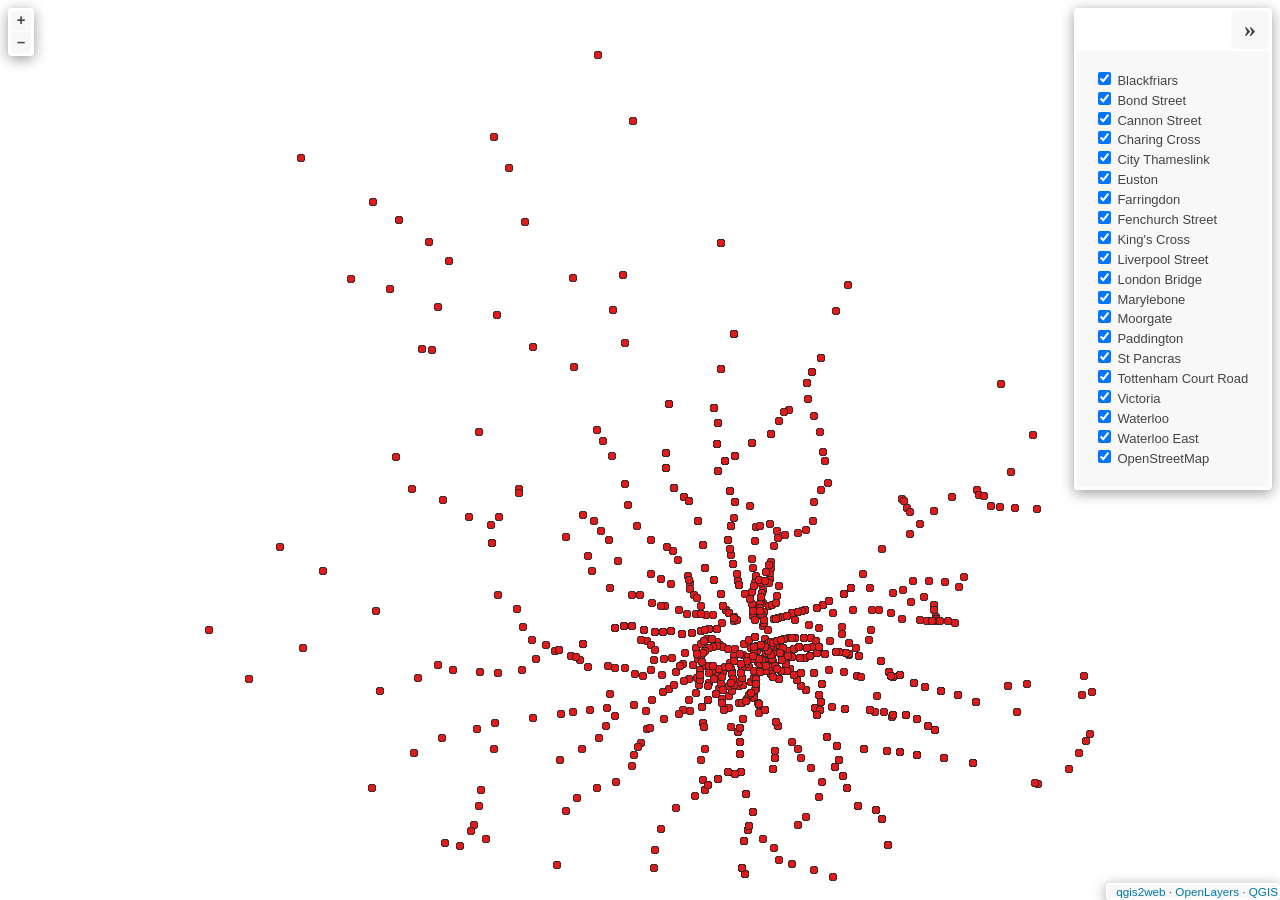
<file: 1 - Commuter Options per Terminus/index.html>
<!doctype html>
<html lang="en">
    <head>
        <meta charset="utf-8">
        <meta http-equiv="X-UA-Compatible" content="IE=edge">
        <meta name="viewport" content="initial-scale=1,user-scalable=no,maximum-scale=1,width=device-width">
        <meta name="mobile-web-app-capable" content="yes">
        <meta name="apple-mobile-web-app-capable" content="yes">
        <link rel="stylesheet" href="./resources/ol.css">
        <link rel="stylesheet" href="resources/fontawesome-all.min.css">
        <link href="resources/photon-geocoder-autocomplete.min.css" rel="stylesheet">
        <link rel="stylesheet" href="./resources/ol-layerswitcher.css">
        <link rel="stylesheet" href="./resources/qgis2web.css">
        <style>
        html, body {
            background-color: #ffffff;
        }
        .ol-control > * {
            background-color: #f8f8f8!important;
            color: #444444!important;
            border-radius: 0px;
        }
        .ol-attribution a, .gcd-gl-input::placeholder, .search-layer-input-search::placeholder {
            color: #444444!important;
        }
        .search-layer-input-search {
            background-color: #f8f8f8!important;
        }
        .ol-control > *:focus, .ol-control >*:hover {
            background-color: rgba(248, 248, 248, 0.7)!important;
        } 
        .ol-control {
            background-color: rgba(255,255,255,.4) !important;
            padding: 2px !important;
        } 
        </style>

        <style>
        html, body, #map {
            width: 100%;
            height: 100%;
            padding: 0;
            margin: 0;
        }
        </style>
        <title></title>
    </head>
    <body>
        <div id="map">
            <div id="popup" class="ol-popup">
                <a href="#" id="popup-closer" class="ol-popup-closer"></a>
                <div id="popup-content"></div>
            </div>
        </div>
        <script src="resources/qgis2web_expressions.js"></script>
        <script src="./resources/functions.js"></script>
        <script src="./resources/ol.js"></script>
        <script src="./resources/ol-layerswitcher.js"></script>
        <script src="resources/photon-geocoder-autocomplete.min.js"></script>
        <script src="layers/WaterlooEast_1.js"></script><script src="layers/Waterloo_2.js"></script><script src="layers/Victoria_3.js"></script><script src="layers/TottenhamCourtRoad_4.js"></script><script src="layers/StPancras_5.js"></script><script src="layers/Paddington_6.js"></script><script src="layers/Moorgate_7.js"></script><script src="layers/Marylebone_8.js"></script><script src="layers/LondonBridge_9.js"></script><script src="layers/LiverpoolStreet_10.js"></script><script src="layers/KingsCross_11.js"></script><script src="layers/FenchurchStreet_12.js"></script><script src="layers/Farringdon_13.js"></script><script src="layers/Euston_14.js"></script><script src="layers/CityThameslink_15.js"></script><script src="layers/CharingCross_16.js"></script><script src="layers/CannonStreet_17.js"></script><script src="layers/BondStreet_18.js"></script><script src="layers/Blackfriars_19.js"></script>
        <script src="styles/WaterlooEast_1_style.js"></script><script src="styles/Waterloo_2_style.js"></script><script src="styles/Victoria_3_style.js"></script><script src="styles/TottenhamCourtRoad_4_style.js"></script><script src="styles/StPancras_5_style.js"></script><script src="styles/Paddington_6_style.js"></script><script src="styles/Moorgate_7_style.js"></script><script src="styles/Marylebone_8_style.js"></script><script src="styles/LondonBridge_9_style.js"></script><script src="styles/LiverpoolStreet_10_style.js"></script><script src="styles/KingsCross_11_style.js"></script><script src="styles/FenchurchStreet_12_style.js"></script><script src="styles/Farringdon_13_style.js"></script><script src="styles/Euston_14_style.js"></script><script src="styles/CityThameslink_15_style.js"></script><script src="styles/CharingCross_16_style.js"></script><script src="styles/CannonStreet_17_style.js"></script><script src="styles/BondStreet_18_style.js"></script><script src="styles/Blackfriars_19_style.js"></script>
        <script src="./layers/layers.js" type="text/javascript"></script> 
        <script src="./resources/Autolinker.min.js"></script>
        <script src="./resources/qgis2web.js"></script>        
    </body>
</html>
</file>
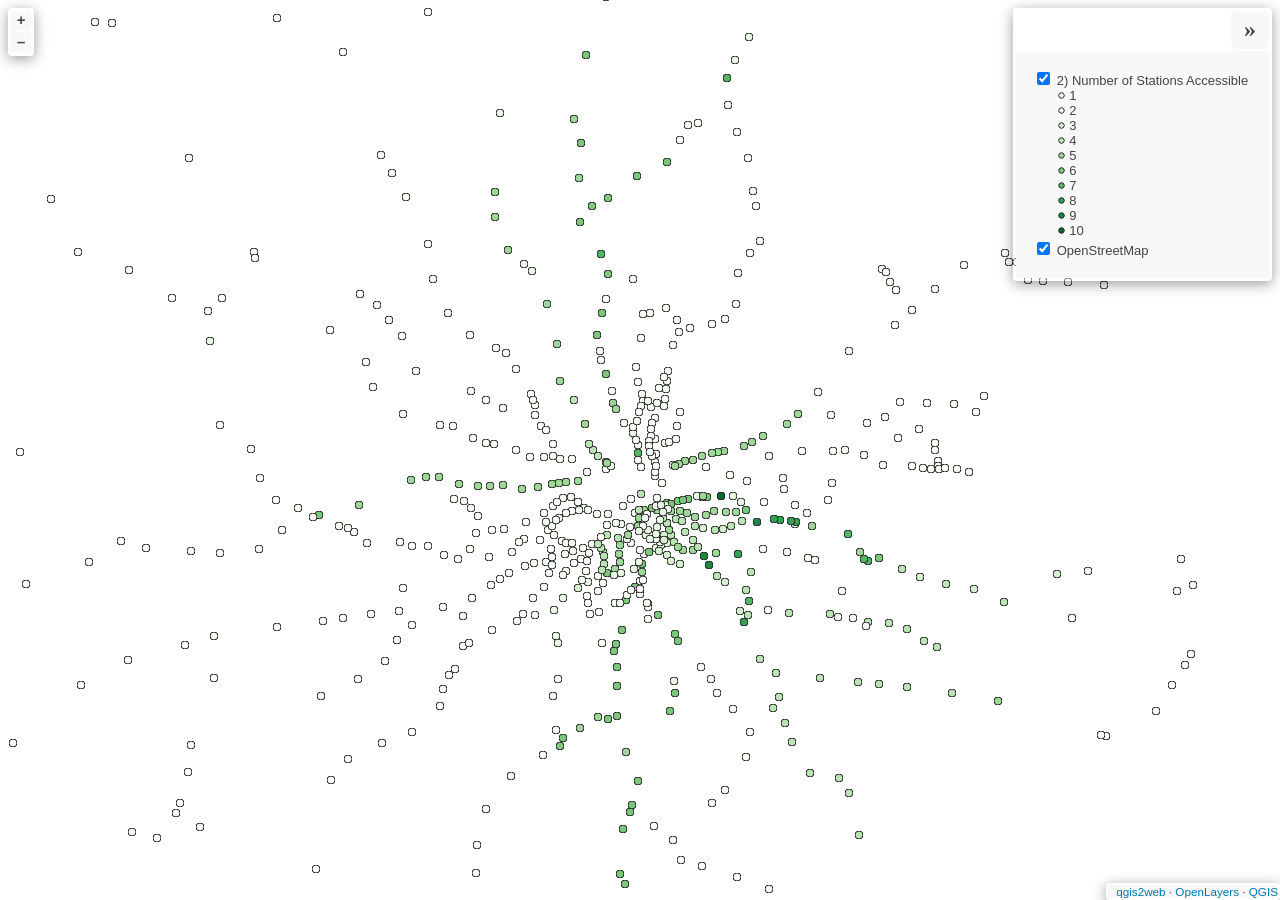
<file: 2_number_of_stations_accessible/index.html>
<!doctype html>
<html lang="en">
    <head>
        <meta charset="utf-8">
        <meta http-equiv="X-UA-Compatible" content="IE=edge">
        <meta name="viewport" content="initial-scale=1,user-scalable=no,maximum-scale=1,width=device-width">
        <meta name="mobile-web-app-capable" content="yes">
        <meta name="apple-mobile-web-app-capable" content="yes">
        <link rel="stylesheet" href="./resources/ol.css">
        <link rel="stylesheet" href="resources/fontawesome-all.min.css">
        <link href="resources/photon-geocoder-autocomplete.min.css" rel="stylesheet">
        <link rel="stylesheet" href="./resources/ol-layerswitcher.css">
        <link rel="stylesheet" href="./resources/qgis2web.css">
        <style>
        html, body {
            background-color: #ffffff;
        }
        .ol-control > * {
            background-color: #f8f8f8!important;
            color: #444444!important;
            border-radius: 0px;
        }
        .ol-attribution a, .gcd-gl-input::placeholder, .search-layer-input-search::placeholder {
            color: #444444!important;
        }
        .search-layer-input-search {
            background-color: #f8f8f8!important;
        }
        .ol-control > *:focus, .ol-control >*:hover {
            background-color: rgba(248, 248, 248, 0.7)!important;
        } 
        .ol-control {
            background-color: rgba(255,255,255,.4) !important;
            padding: 2px !important;
        } 
        </style>

        <style>
        html, body, #map {
            width: 100%;
            height: 100%;
            padding: 0;
            margin: 0;
        }
        </style>
        <title></title>
    </head>
    <body>
        <div id="map">
            <div id="popup" class="ol-popup">
                <a href="#" id="popup-closer" class="ol-popup-closer"></a>
                <div id="popup-content"></div>
            </div>
        </div>
        <script src="resources/qgis2web_expressions.js"></script>
        <script src="./resources/functions.js"></script>
        <script src="./resources/ol.js"></script>
        <script src="./resources/ol-layerswitcher.js"></script>
        <script src="resources/photon-geocoder-autocomplete.min.js"></script>
        <script src="layers/2NumberofStationsAccessible_1.js"></script>
        <script src="styles/2NumberofStationsAccessible_1_style.js"></script>
        <script src="./layers/layers.js" type="text/javascript"></script> 
        <script src="./resources/Autolinker.min.js"></script>
        <script src="./resources/qgis2web.js"></script>        
    </body>
</html>
</file>
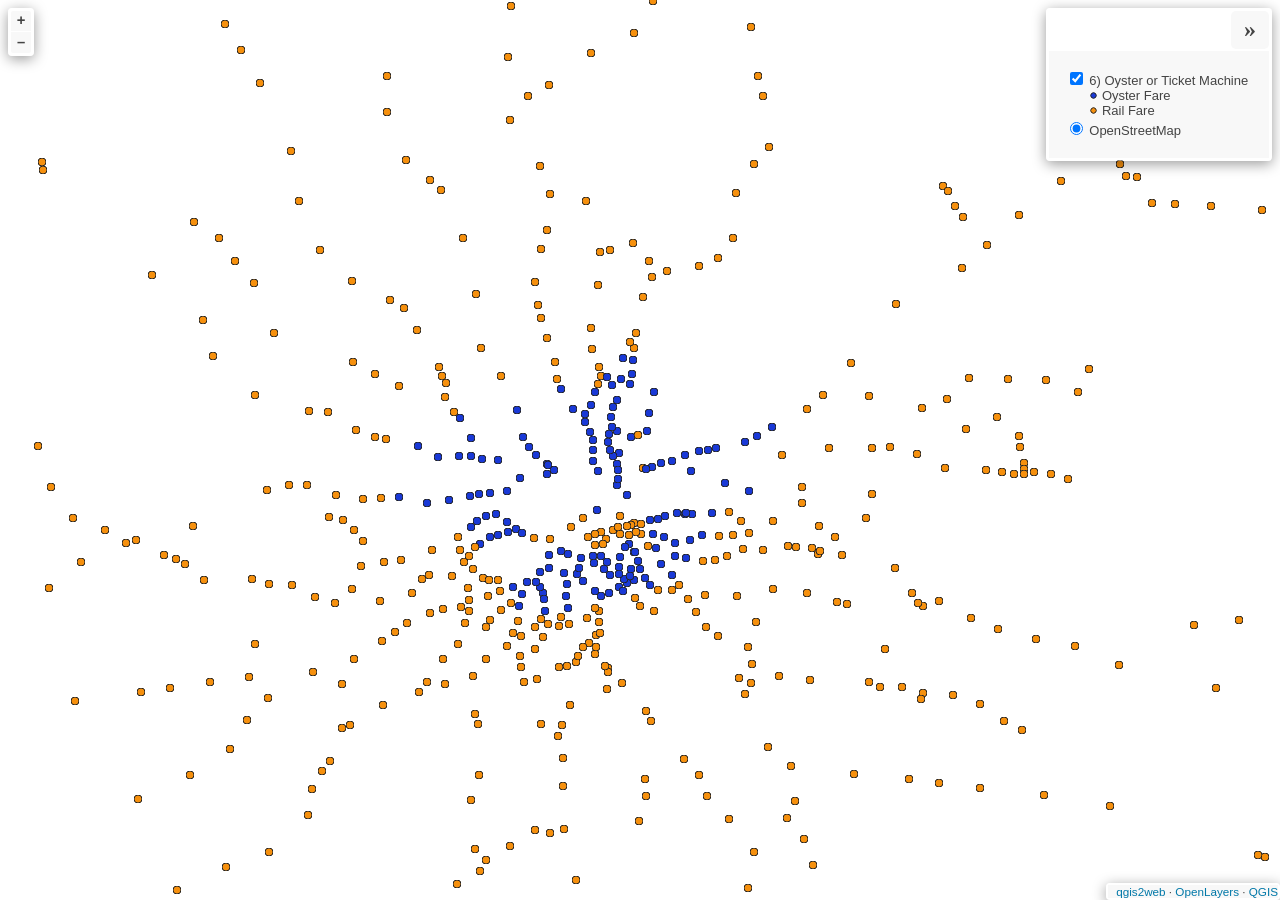
<file: 6_oyster_or_machine/index.html>
<!doctype html>
<html lang="en">
    <head>
        <meta charset="utf-8">
        <meta http-equiv="X-UA-Compatible" content="IE=edge">
        <meta name="viewport" content="initial-scale=1,user-scalable=no,maximum-scale=1,width=device-width">
        <meta name="mobile-web-app-capable" content="yes">
        <meta name="apple-mobile-web-app-capable" content="yes">
        <link rel="stylesheet" href="./resources/ol.css">
        <link rel="stylesheet" href="resources/fontawesome-all.min.css">
        <link href="resources/photon-geocoder-autocomplete.min.css" rel="stylesheet">
        <link rel="stylesheet" href="./resources/ol-layerswitcher.css">
        <link rel="stylesheet" href="./resources/qgis2web.css">
        <style>
        html, body {
            background-color: #ffffff;
        }
        .ol-control > * {
            background-color: #f8f8f8!important;
            color: #444444!important;
            border-radius: 0px;
        }
        .ol-attribution a, .gcd-gl-input::placeholder, .search-layer-input-search::placeholder {
            color: #444444!important;
        }
        .search-layer-input-search {
            background-color: #f8f8f8!important;
        }
        .ol-control > *:focus, .ol-control >*:hover {
            background-color: rgba(248, 248, 248, 0.7)!important;
        } 
        .ol-control {
            background-color: rgba(255,255,255,.4) !important;
            padding: 2px !important;
        } 
        </style>

        <style>
        html, body, #map {
            width: 100%;
            height: 100%;
            padding: 0;
            margin: 0;
        }
        </style>
        <title></title>
    </head>
    <body>
        <div id="map">
            <div id="popup" class="ol-popup">
                <a href="#" id="popup-closer" class="ol-popup-closer"></a>
                <div id="popup-content"></div>
            </div>
        </div>
        <script src="resources/qgis2web_expressions.js"></script>
        <script src="./resources/functions.js"></script>
        <script src="./resources/ol.js"></script>
        <script src="./resources/ol-layerswitcher.js"></script>
        <script src="resources/photon-geocoder-autocomplete.min.js"></script>
        <script src="layers/6OysterorTicketMachine_1.js"></script>
        <script src="styles/6OysterorTicketMachine_1_style.js"></script>
        <script src="./layers/layers.js" type="text/javascript"></script> 
        <script src="./resources/Autolinker.min.js"></script>
        <script src="./resources/qgis2web.js"></script>        
    </body>
</html>
</file>
<file: 1 - Commuter Options per Terminus/resources/ol.css>
.ol-box{box-sizing:border-box;border-radius:2px;border:2px solid #00f}.ol-mouse-position{top:8px;right:8px;position:absolute}.ol-scale-line{background:rgba(0,60,136,.3);border-radius:4px;bottom:8px;left:8px;padding:2px;position:absolute}.ol-scale-line-inner{border:1px solid #eee;border-top:none;color:#eee;font-size:10px;text-align:center;margin:1px;will-change:contents,width;transition:all .25s}.ol-scale-bar{position:absolute;bottom:8px;left:8px}.ol-scale-step-marker{width:1px;height:15px;background-color:#000;float:right;z-Index:10}.ol-scale-step-text{position:absolute;bottom:-5px;font-size:12px;z-Index:11;color:#000;text-shadow:-2px 0 #fff,0 2px #fff,2px 0 #fff,0 -2px #fff}.ol-scale-text{position:absolute;font-size:14px;text-align:center;bottom:25px;color:#000;text-shadow:-2px 0 #fff,0 2px #fff,2px 0 #fff,0 -2px #fff}.ol-scale-singlebar{position:relative;height:10px;z-Index:9;box-sizing:border-box;border:1px solid #000}.ol-unsupported{display:none}.ol-unselectable,.ol-viewport{-webkit-touch-callout:none;-webkit-user-select:none;-moz-user-select:none;-ms-user-select:none;user-select:none;-webkit-tap-highlight-color:transparent}.ol-selectable{-webkit-touch-callout:default;-webkit-user-select:text;-moz-user-select:text;-ms-user-select:text;user-select:text}.ol-grabbing{cursor:-webkit-grabbing;cursor:-moz-grabbing;cursor:grabbing}.ol-grab{cursor:move;cursor:-webkit-grab;cursor:-moz-grab;cursor:grab}.ol-control{position:absolute;background-color:rgba(255,255,255,.4);border-radius:4px;padding:2px}.ol-control:hover{background-color:rgba(255,255,255,.6)}.ol-zoom{top:.5em;left:.5em}.ol-rotate{top:.5em;right:.5em;transition:opacity .25s linear,visibility 0s linear}.ol-rotate.ol-hidden{opacity:0;visibility:hidden;transition:opacity .25s linear,visibility 0s linear .25s}.ol-zoom-extent{top:4.643em;left:.5em}.ol-full-screen{right:.5em;top:.5em}.ol-control button{display:block;margin:1px;padding:0;color:#fff;font-size:1.14em;font-weight:700;text-decoration:none;text-align:center;height:1.375em;width:1.375em;line-height:.4em;background-color:rgba(0,60,136,.5);border:none;border-radius:2px}.ol-control button::-moz-focus-inner{border:none;padding:0}.ol-zoom-extent button{line-height:1.4em}.ol-compass{display:block;font-weight:400;font-size:1.2em;will-change:transform}.ol-touch .ol-control button{font-size:1.5em}.ol-touch .ol-zoom-extent{top:5.5em}.ol-control button:focus,.ol-control button:hover{text-decoration:none;background-color:rgba(0,60,136,.7)}.ol-zoom .ol-zoom-in{border-radius:2px 2px 0 0}.ol-zoom .ol-zoom-out{border-radius:0 0 2px 2px}.ol-attribution{text-align:right;bottom:.5em;right:.5em;max-width:calc(100% - 1.3em)}.ol-attribution ul{margin:0;padding:0 .5em;color:#000;text-shadow:0 0 2px #fff}.ol-attribution li{display:inline;list-style:none}.ol-attribution li:not(:last-child):after{content:" "}.ol-attribution img{max-height:2em;max-width:inherit;vertical-align:middle}.ol-attribution button,.ol-attribution ul{display:inline-block}.ol-attribution.ol-collapsed ul{display:none}.ol-attribution:not(.ol-collapsed){background:rgba(255,255,255,.8)}.ol-attribution.ol-uncollapsible{bottom:0;right:0;border-radius:4px 0 0}.ol-attribution.ol-uncollapsible img{margin-top:-.2em;max-height:1.6em}.ol-attribution.ol-uncollapsible button{display:none}.ol-zoomslider{top:4.5em;left:.5em;height:200px}.ol-zoomslider button{position:relative;height:10px}.ol-touch .ol-zoomslider{top:5.5em}.ol-overviewmap{left:.5em;bottom:.5em}.ol-overviewmap.ol-uncollapsible{bottom:0;left:0;border-radius:0 4px 0 0}.ol-overviewmap .ol-overviewmap-map,.ol-overviewmap button{display:inline-block}.ol-overviewmap .ol-overviewmap-map{border:1px solid #7b98bc;height:150px;margin:2px;width:150px}.ol-overviewmap:not(.ol-collapsed) button{bottom:1px;left:2px;position:absolute}.ol-overviewmap.ol-collapsed .ol-overviewmap-map,.ol-overviewmap.ol-uncollapsible button{display:none}.ol-overviewmap:not(.ol-collapsed){background:rgba(255,255,255,.8)}.ol-overviewmap-box{border:2px dotted rgba(0,60,136,.7)}.ol-overviewmap .ol-overviewmap-box:hover{cursor:move}
/*# sourceMappingURL=ol.css.map */
</file>
<file: 1 - Commuter Options per Terminus/resources/ol-layerswitcher.css>
.layer-switcher {
  position: absolute;
  top: 3.5em;
  right: 0.5em;
  text-align: left;
}

.layer-switcher .panel {
  margin: 0;
  border: 4px solid #eee;
  border-radius: 4px;
  background-color: white;
  display: none;
  max-height: inherit;
  height: 100%;
  box-sizing: border-box;
  overflow-y: auto;
}

.layer-switcher button {
  float: right;
  z-index: 1;
  width: 38px;
  height: 38px;
  background-image: url('[data-uri]')
    /*logo.png*/;
  background-repeat: no-repeat;
  background-position: 2px;
  background-color: white;
  color: black;
  border: none;
}

.layer-switcher button:focus,
.layer-switcher button:hover {
  background-color: white;
}

.layer-switcher.shown {
  overflow-y: hidden;
  display: flex;
  flex-direction: column;
  max-height: calc(100% - 5.5em);
}

.layer-switcher.shown.ol-control {
  background-color: transparent;
}

.layer-switcher.shown.ol-control:hover {
  background-color: transparent;
}
.layer-switcher.shown .panel {
  display: block;
}

.layer-switcher.shown button {
  display: none;
}

.layer-switcher.shown.layer-switcher-activation-mode-click > button {
  display: block;
  background-image: unset;
  right: 2px;
  position: absolute;
  background-color: #eee;
  margin: 1px;
}

.layer-switcher.shown button:focus,
.layer-switcher.shown button:hover {
  background-color: #fafafa;
}

.layer-switcher ul {
  list-style: none;
  margin: 1.6em 0.4em;
  padding-left: 0;
}
.layer-switcher ul ul {
  padding-left: 1.2em;
  margin: 0.1em 0 0 0;
}
.layer-switcher li.group + li.group {
  margin-top: 0.4em;
}
.layer-switcher li.group + li.layer-switcher-base-group {
}

.layer-switcher li.group > label {
  font-weight: bold;
}

.layer-switcher.layer-switcher-group-select-style-none li.group > label {
  padding-left: 1.2em;
}

.layer-switcher li {
  position: relative;
  margin-top: 0.3em;
}

.layer-switcher li input {
  position: absolute;
  left: 1.2em;
  height: 1em;
  width: 1em;
  font-size: 1em;
}
.layer-switcher li label {
  padding-left: 2.7em;
  padding-right: 1.2em;
  display: inline-block;
  margin-top: 1px;
}

.layer-switcher label.disabled {
  opacity: 0.4;
}

.layer-switcher input {
  margin: 0px;
}

.layer-switcher.touch ::-webkit-scrollbar {
  width: 4px;
}

.layer-switcher.touch ::-webkit-scrollbar-track {
  -webkit-box-shadow: inset 0 0 6px rgba(0, 0, 0, 0.3);
  border-radius: 10px;
}

.layer-switcher.touch ::-webkit-scrollbar-thumb {
  border-radius: 10px;
  -webkit-box-shadow: inset 0 0 6px rgba(0, 0, 0, 0.5);
}

li.layer-switcher-base-group > label {
  padding-left: 1.2em;
}

.layer-switcher .group button {
  position: absolute;
  left: 0;
  display: inline-block;
  vertical-align: top;
  float: none;
  font-size: 1em;
  width: 1em;
  height: 1em;
  margin: 0;
  background-position: center 2px;
  background-image: url('[data-uri]');
  -webkit-transition: -webkit-transform 0.2s ease-in-out;
  -ms-transition: -ms-transform 0.2s ease-in-out;
  transition: transform 0.2s ease-in-out;
}

.layer-switcher .group.layer-switcher-close button {
  transform: rotate(-90deg);
  -webkit-transform: rotate(-90deg);
}

.layer-switcher .group.layer-switcher-fold.layer-switcher-close > ul {
  overflow: hidden;
  height: 0;
}

/*layerswitcher on the right*/
.layer-switcher.shown.layer-switcher-activation-mode-click {
  padding-left: 34px;
}
.layer-switcher.shown.layer-switcher-activation-mode-click > button {
  left: 0;
  border-right: 0;
}

/*layerswitcher on the left*/
/*
.layer-switcher.shown.layer-switcher-activation-mode-click {
  padding-right: 34px;
}
.layer-switcher.shown.layer-switcher-activation-mode-click > button {
  right: 0;
  border-left: 0;
}
*/
</file>
<file: 1 - Commuter Options per Terminus/resources/qgis2web.css>
html, body {
    height: 100%;
    padding: 0;
    margin: 0;
    font-family: sans-serif;
    font-size: small;
}


#map {
    width: 100%;
    height: 100%;
}

.ol-control {
	clear: both;
	box-shadow: 0 3px 14px rgba(0, 0, 0, 0.4);
}

.ol-selectable {
	z-index: 3;
}

.ol-popup {
    display: none;
    position: absolute;
    background-color: white;
    padding: 15px;
	border-radius: 10px;
    bottom: 10px;
    left: 50%;
    transform: translateX(-50%);
	box-shadow: 0 3px 14px rgba(0,0,0,0.4);
}

.ol-popup:after, .ol-popup:before {
    top: 100%;
    border: solid transparent;
    content: " ";
    position: absolute;
}

.ol-popup:after {
    border-top-color: white;
    border-width: 10px;
    left: 50%;
    margin-left: -10px;
}

.ol-popup:before {
    border-top-color: #cccccc;
    border-width: 11px;
    left: 50%;
    margin-left: -11px;
}

.ol-popup-closer {
	text-decoration: none;
    position: absolute;
    top: 4px;
    right: 4px;
    text-align: center;
    width: 19px;
    color: #999;
    font-family: cursive;
    font-weight: bold;
}

.ol-popup-closer:after {
    content: "X";
}

#popup-content {
	font-size: 12px;
    line-height: 1.2;
    margin-top: 5px;
	max-height: 70vh;
	max-width: 70vw;
	overflow: auto;
}

#popup-content ul {
    list-style-type: none;
    padding-left: 0;
	margin: unset;
}

#popup-content li {
    margin-bottom:0.25em;
}

#popup-content>ul>li>a {
    position: relative;
    display: block;
    padding: 2px;
    border-bottom: 1px solid #666;
    font-size: 12.5px;
}

#popup-content>table {
    font-size: 11.4px;
}

.roller-switcher {
	background-image: url(lds-roller.gif);
	background-size: contain;
	height: 19px;
	width: 19px;
	display: inline-block;
}

th, td {
    vertical-align: top;
    text-align: left;
	color: #333;
}

th {
	min-width: 100px;
}
td {
	min-width: 100px;
}

td img {
	max-height: 50vh!important;
	max-width: 50vw!important;
}

td video {
	max-height: 50vh!important;
	max-width: 50vw!important;
}

.ol-overlaycontainer-stopevent #top-right-container .layer-switcher:hover ~ .ol-overlaycontainer-stopevent .ol-overlay-container .ol-popup {
    display: none!important;
}


#top-left-container {
    position: absolute;
    left: 0;
    top: 0;
}
#bottom-left-container {
    position: absolute;
    left: 0;
    bottom: 0;
}
#top-right-container {
    position: absolute;
    right: 0;
    top: 0;
    display: contents;
}
#bottom-right-container {
    position: absolute;
    right: 0;
    bottom: 0;
}

.top-left-title, .top-left-abstract  {
    position: relative;
    float: left;
    margin-top: 8px;
    margin-left: 8px;
}
.bottom-left-title, .bottom-left-abstract  {
    position: relative;
    float: left;
    margin-bottom: 8px;
    margin-left: 8px;
}
.top-right-title, .top-right-abstract  {
    position: relative;
    float: right;
    margin-top: 8px;
    margin-right: 8px;
}
.bottom-right-title, .bottom-right-abstract  {
    position: relative;
    float: right;
    margin-bottom: 8px;
    margin-right: 8px;
}


.project-title  {
    margin: 1px;
    padding: 5px;
}

#abstract {
    max-width: 30%;
}
.ol-touch #abstract {
    max-width: 50%;
}

.project-abstract {
    font: bold 18px 'Lucida Console', Monaco, monospace;
    width: 20px;
    height: 20px;
    display: block;
    text-align: center;
    cursor: pointer;
    padding: 3px;
    
}

.project-abstract-uncollapsed {
    width: auto;
    height: auto;
    display: block;
    padding: 3px;
    cursor: default;
    margin: 1px;
}


.ol-zoom {
	position: relative;
    float: left;
    top: unset;
    left: unset;
    margin-top: 8px;
    margin-left: 8px;
}


/* measurement */
.measure-control {
	position: relative;
    float: left;
    top: unset !important;
    left: unset !important;
    margin-top: 8px;
    margin-left: 8px;
	display: flex;
}

.tooltip {
    position: relative;
    background: rgba(0, 0, 0, 0.5);
    border-radius: 4px;
    color: white;
    padding: 4px 8px;
    opacity: 0.7;
    white-space: nowrap;
  }
  .tooltip-measure {
    opacity: 1;
    font-weight: bold;
  }
  .tooltip-static {
    background-color: #ffcc33;
    color: black;
    border: 1px solid white;
  }
  .tooltip-measure:before,
  .tooltip-static:before {
    border-top: 6px solid rgba(0, 0, 0, 0.5);
    border-right: 6px solid transparent;
    border-left: 6px solid transparent;
    content: "";
    position: absolute;
    bottom: -6px;
    margin-left: -7px;
    left: 50%;
  }
  .tooltip-static:before {
    border-top-color: #ffcc33;
  }
  .ol-touch .measure-control {
    top: 130px;
  }
  .measure-control label {
    padding: 1px;
    padding-right: 4px;
  }


 .geolocate {
 position: relative !important;
 float: left;
 top: unset !important;
 left: unset !important;
 margin-top: 8px;
 margin-left: 8px;
}


.ol-geocoder.gcd-gl-container {
    position: relative !important;
    float: left !important;
    top: unset;
    left: unset;
	margin-top: 8px;
    margin-left: 8px;
    clear: both;
}
.gcd-gl-control {
	position: relative !important;
}
.gcd-gl-control button:after{
	display: none;
}

.search-layer {
	position: relative !important;
    float: left;
    top: unset !important;
    left: unset !important;
    margin-top: 8px;
    margin-left: 8px;
}

.search-layer-input-search{
    left: 26px;
    width: 144px;
    top: 3px;
    padding: 3px;
}

.search-layer-input-search:after{
    left: 27px;
    width: 139px;
    top: 0px;
    padding: 4px;
    border: 3px solid rgba(255,255,255,.4) !important;
}

.ol-scale-line {
    background: none !important;
    position: relative;
    float: left;
    bottom: unset;
    left: unset;
    margin-bottom: 8px;
    margin-left: 8px;
}
.ol-scale-line-inner {
    border: 2px solid ;
    border-top: none ;
    background: rgba(255, 255, 255, 0.5);
    color: black;
	margin: unset;
}

.layer-switcher {
    position: relative;
    float: right;
    top: unset;
    right: 0;
    bottom: unset!important;
    margin-top: 8px;
    margin-right: 8px;
	padding: 3px;
	background-color: rgba(255,255,255,.4)!important;
}

.layer-switcher:hover{
	background-color: rgba(255, 255, 255, .6)!important;
}

.layer-switcher .panel {
	border: unset;
	border-radius: unset;
    float: right;
    width: fit-content;
	margin: 1px;
	max-height: calc(100vh - 200px);
    box-sizing: unset;
}

.layer-switcher.shown{
    align-items: flex-end;
}

.layer-switcher.shown.layer-switcher-activation-mode-click > button {
    position: relative;
	border-radius: 5px;
	font-size: x-large;
	font-family: serif;
    z-index: 2;
}

.layer-switcher img {
    max-width: 22px;
    max-height: 22px;
}


.ol-attribution {
	display: none;
}
.bottom-attribution {
	float: right;
	position: relative;
	display: flex;
    font-size: 0.9rem;
	}
.bottom-attribution a {
	color:#0078A8;
    text-decoration: none;
	}
.bottom-attribution a:hover {
    text-decoration: underline;
    }
.bottom-attribution button {
	display: none;
	}
.bottom-attribution ul {
	padding: unset;
	margin: unset;
	display: flex;
	list-style: none;
	} 	
.bottom-attribution > li {
	padding-left: 8px !important;
	list-style: none;	
	}

.fa-exclamation-triangle {
    color: orangered;
	font-size: 15px;
}
</file>
<file: 2_number_of_stations_accessible/resources/ol.css>
.ol-box{box-sizing:border-box;border-radius:2px;border:2px solid #00f}.ol-mouse-position{top:8px;right:8px;position:absolute}.ol-scale-line{background:rgba(0,60,136,.3);border-radius:4px;bottom:8px;left:8px;padding:2px;position:absolute}.ol-scale-line-inner{border:1px solid #eee;border-top:none;color:#eee;font-size:10px;text-align:center;margin:1px;will-change:contents,width;transition:all .25s}.ol-scale-bar{position:absolute;bottom:8px;left:8px}.ol-scale-step-marker{width:1px;height:15px;background-color:#000;float:right;z-Index:10}.ol-scale-step-text{position:absolute;bottom:-5px;font-size:12px;z-Index:11;color:#000;text-shadow:-2px 0 #fff,0 2px #fff,2px 0 #fff,0 -2px #fff}.ol-scale-text{position:absolute;font-size:14px;text-align:center;bottom:25px;color:#000;text-shadow:-2px 0 #fff,0 2px #fff,2px 0 #fff,0 -2px #fff}.ol-scale-singlebar{position:relative;height:10px;z-Index:9;box-sizing:border-box;border:1px solid #000}.ol-unsupported{display:none}.ol-unselectable,.ol-viewport{-webkit-touch-callout:none;-webkit-user-select:none;-moz-user-select:none;-ms-user-select:none;user-select:none;-webkit-tap-highlight-color:transparent}.ol-selectable{-webkit-touch-callout:default;-webkit-user-select:text;-moz-user-select:text;-ms-user-select:text;user-select:text}.ol-grabbing{cursor:-webkit-grabbing;cursor:-moz-grabbing;cursor:grabbing}.ol-grab{cursor:move;cursor:-webkit-grab;cursor:-moz-grab;cursor:grab}.ol-control{position:absolute;background-color:rgba(255,255,255,.4);border-radius:4px;padding:2px}.ol-control:hover{background-color:rgba(255,255,255,.6)}.ol-zoom{top:.5em;left:.5em}.ol-rotate{top:.5em;right:.5em;transition:opacity .25s linear,visibility 0s linear}.ol-rotate.ol-hidden{opacity:0;visibility:hidden;transition:opacity .25s linear,visibility 0s linear .25s}.ol-zoom-extent{top:4.643em;left:.5em}.ol-full-screen{right:.5em;top:.5em}.ol-control button{display:block;margin:1px;padding:0;color:#fff;font-size:1.14em;font-weight:700;text-decoration:none;text-align:center;height:1.375em;width:1.375em;line-height:.4em;background-color:rgba(0,60,136,.5);border:none;border-radius:2px}.ol-control button::-moz-focus-inner{border:none;padding:0}.ol-zoom-extent button{line-height:1.4em}.ol-compass{display:block;font-weight:400;font-size:1.2em;will-change:transform}.ol-touch .ol-control button{font-size:1.5em}.ol-touch .ol-zoom-extent{top:5.5em}.ol-control button:focus,.ol-control button:hover{text-decoration:none;background-color:rgba(0,60,136,.7)}.ol-zoom .ol-zoom-in{border-radius:2px 2px 0 0}.ol-zoom .ol-zoom-out{border-radius:0 0 2px 2px}.ol-attribution{text-align:right;bottom:.5em;right:.5em;max-width:calc(100% - 1.3em)}.ol-attribution ul{margin:0;padding:0 .5em;color:#000;text-shadow:0 0 2px #fff}.ol-attribution li{display:inline;list-style:none}.ol-attribution li:not(:last-child):after{content:" "}.ol-attribution img{max-height:2em;max-width:inherit;vertical-align:middle}.ol-attribution button,.ol-attribution ul{display:inline-block}.ol-attribution.ol-collapsed ul{display:none}.ol-attribution:not(.ol-collapsed){background:rgba(255,255,255,.8)}.ol-attribution.ol-uncollapsible{bottom:0;right:0;border-radius:4px 0 0}.ol-attribution.ol-uncollapsible img{margin-top:-.2em;max-height:1.6em}.ol-attribution.ol-uncollapsible button{display:none}.ol-zoomslider{top:4.5em;left:.5em;height:200px}.ol-zoomslider button{position:relative;height:10px}.ol-touch .ol-zoomslider{top:5.5em}.ol-overviewmap{left:.5em;bottom:.5em}.ol-overviewmap.ol-uncollapsible{bottom:0;left:0;border-radius:0 4px 0 0}.ol-overviewmap .ol-overviewmap-map,.ol-overviewmap button{display:inline-block}.ol-overviewmap .ol-overviewmap-map{border:1px solid #7b98bc;height:150px;margin:2px;width:150px}.ol-overviewmap:not(.ol-collapsed) button{bottom:1px;left:2px;position:absolute}.ol-overviewmap.ol-collapsed .ol-overviewmap-map,.ol-overviewmap.ol-uncollapsible button{display:none}.ol-overviewmap:not(.ol-collapsed){background:rgba(255,255,255,.8)}.ol-overviewmap-box{border:2px dotted rgba(0,60,136,.7)}.ol-overviewmap .ol-overviewmap-box:hover{cursor:move}
/*# sourceMappingURL=ol.css.map */
</file>
<file: 2_number_of_stations_accessible/resources/ol-layerswitcher.css>
.layer-switcher {
  position: absolute;
  top: 3.5em;
  right: 0.5em;
  text-align: left;
}

.layer-switcher .panel {
  margin: 0;
  border: 4px solid #eee;
  border-radius: 4px;
  background-color: white;
  display: none;
  max-height: inherit;
  height: 100%;
  box-sizing: border-box;
  overflow-y: auto;
}

.layer-switcher button {
  float: right;
  z-index: 1;
  width: 38px;
  height: 38px;
  background-image: url('[data-uri]')
    /*logo.png*/;
  background-repeat: no-repeat;
  background-position: 2px;
  background-color: white;
  color: black;
  border: none;
}

.layer-switcher button:focus,
.layer-switcher button:hover {
  background-color: white;
}

.layer-switcher.shown {
  overflow-y: hidden;
  display: flex;
  flex-direction: column;
  max-height: calc(100% - 5.5em);
}

.layer-switcher.shown.ol-control {
  background-color: transparent;
}

.layer-switcher.shown.ol-control:hover {
  background-color: transparent;
}
.layer-switcher.shown .panel {
  display: block;
}

.layer-switcher.shown button {
  display: none;
}

.layer-switcher.shown.layer-switcher-activation-mode-click > button {
  display: block;
  background-image: unset;
  right: 2px;
  position: absolute;
  background-color: #eee;
  margin: 1px;
}

.layer-switcher.shown button:focus,
.layer-switcher.shown button:hover {
  background-color: #fafafa;
}

.layer-switcher ul {
  list-style: none;
  margin: 1.6em 0.4em;
  padding-left: 0;
}
.layer-switcher ul ul {
  padding-left: 1.2em;
  margin: 0.1em 0 0 0;
}
.layer-switcher li.group + li.group {
  margin-top: 0.4em;
}
.layer-switcher li.group + li.layer-switcher-base-group {
}

.layer-switcher li.group > label {
  font-weight: bold;
}

.layer-switcher.layer-switcher-group-select-style-none li.group > label {
  padding-left: 1.2em;
}

.layer-switcher li {
  position: relative;
  margin-top: 0.3em;
}

.layer-switcher li input {
  position: absolute;
  left: 1.2em;
  height: 1em;
  width: 1em;
  font-size: 1em;
}
.layer-switcher li label {
  padding-left: 2.7em;
  padding-right: 1.2em;
  display: inline-block;
  margin-top: 1px;
}

.layer-switcher label.disabled {
  opacity: 0.4;
}

.layer-switcher input {
  margin: 0px;
}

.layer-switcher.touch ::-webkit-scrollbar {
  width: 4px;
}

.layer-switcher.touch ::-webkit-scrollbar-track {
  -webkit-box-shadow: inset 0 0 6px rgba(0, 0, 0, 0.3);
  border-radius: 10px;
}

.layer-switcher.touch ::-webkit-scrollbar-thumb {
  border-radius: 10px;
  -webkit-box-shadow: inset 0 0 6px rgba(0, 0, 0, 0.5);
}

li.layer-switcher-base-group > label {
  padding-left: 1.2em;
}

.layer-switcher .group button {
  position: absolute;
  left: 0;
  display: inline-block;
  vertical-align: top;
  float: none;
  font-size: 1em;
  width: 1em;
  height: 1em;
  margin: 0;
  background-position: center 2px;
  background-image: url('[data-uri]');
  -webkit-transition: -webkit-transform 0.2s ease-in-out;
  -ms-transition: -ms-transform 0.2s ease-in-out;
  transition: transform 0.2s ease-in-out;
}

.layer-switcher .group.layer-switcher-close button {
  transform: rotate(-90deg);
  -webkit-transform: rotate(-90deg);
}

.layer-switcher .group.layer-switcher-fold.layer-switcher-close > ul {
  overflow: hidden;
  height: 0;
}

/*layerswitcher on the right*/
.layer-switcher.shown.layer-switcher-activation-mode-click {
  padding-left: 34px;
}
.layer-switcher.shown.layer-switcher-activation-mode-click > button {
  left: 0;
  border-right: 0;
}

/*layerswitcher on the left*/
/*
.layer-switcher.shown.layer-switcher-activation-mode-click {
  padding-right: 34px;
}
.layer-switcher.shown.layer-switcher-activation-mode-click > button {
  right: 0;
  border-left: 0;
}
*/
</file>
<file: 2_number_of_stations_accessible/resources/qgis2web.css>
html, body {
    height: 100%;
    padding: 0;
    margin: 0;
    font-family: sans-serif;
    font-size: small;
}


#map {
    width: 100%;
    height: 100%;
}

.ol-control {
	clear: both;
	box-shadow: 0 3px 14px rgba(0, 0, 0, 0.4);
}

.ol-selectable {
	z-index: 3;
}

.ol-popup {
    display: none;
    position: absolute;
    background-color: white;
    padding: 15px;
	border-radius: 10px;
    bottom: 10px;
    left: 50%;
    transform: translateX(-50%);
	box-shadow: 0 3px 14px rgba(0,0,0,0.4);
	min-width: 300px;
  max-width: 500px;
}

.ol-popup:after, .ol-popup:before {
    top: 100%;
    border: solid transparent;
    content: " ";
    position: absolute;
}

.ol-popup:after {
    border-top-color: white;
    border-width: 10px;
    left: 50%;
    margin-left: -10px;
}

.ol-popup:before {
    border-top-color: #cccccc;
    border-width: 11px;
    left: 50%;
    margin-left: -11px;
}

.ol-popup-closer {
	text-decoration: none;
    position: absolute;
    top: 4px;
    right: 4px;
    text-align: center;
    width: 19px;
    color: #999;
    font-family: cursive;
    font-weight: bold;
}

.ol-popup-closer:after {
    content: "X";
}

#popup-content {
	font-size: 12px;
    line-height: 1.2;
    margin-top: 5px;
	max-height: 70vh;
	max-width: 70vw;
	overflow: auto;
}

#popup-content ul {
    list-style-type: none;
    padding-left: 0;
	margin: unset;
}

#popup-content li {
    margin-bottom:0.25em;
}

#popup-content>ul>li>a {
    position: relative;
    display: block;
    padding: 2px;
    border-bottom: 1px solid #666;
    font-size: 12.5px;
}

#popup-content>table {
    font-size: 11.4px;
}

.roller-switcher {
	background-image: url(lds-roller.gif);
	background-size: contain;
	height: 19px;
	width: 19px;
	display: inline-block;
}

th, td {
    vertical-align: top;
    text-align: left;
	color: #333;
}

th {
	min-width: 100px;
}
td {
	min-width: 100px;
}

td img {
	max-height: 50vh!important;
	max-width: 50vw!important;
}

td video {
	max-height: 50vh!important;
	max-width: 50vw!important;
}

.ol-overlaycontainer-stopevent #top-right-container .layer-switcher:hover ~ .ol-overlaycontainer-stopevent .ol-overlay-container .ol-popup {
    display: none!important;
}


#top-left-container {
    position: absolute;
    left: 0;
    top: 0;
}
#bottom-left-container {
    position: absolute;
    left: 0;
    bottom: 0;
}
#top-right-container {
    position: absolute;
    right: 0;
    top: 0;
    display: contents;
}
#bottom-right-container {
    position: absolute;
    right: 0;
    bottom: 0;
}

.top-left-title, .top-left-abstract  {
    position: relative;
    float: left;
    margin-top: 8px;
    margin-left: 8px;
}
.bottom-left-title, .bottom-left-abstract  {
    position: relative;
    float: left;
    margin-bottom: 8px;
    margin-left: 8px;
}
.top-right-title, .top-right-abstract  {
    position: relative;
    float: right;
    margin-top: 8px;
    margin-right: 8px;
}
.bottom-right-title, .bottom-right-abstract  {
    position: relative;
    float: right;
    margin-bottom: 8px;
    margin-right: 8px;
}


.project-title  {
    margin: 1px;
    padding: 5px;
}

#abstract {
    max-width: 30%;
}
.ol-touch #abstract {
    max-width: 50%;
}

.project-abstract {
    font: bold 18px 'Lucida Console', Monaco, monospace;
    width: 20px;
    height: 20px;
    display: block;
    text-align: center;
    cursor: pointer;
    padding: 3px;
    
}

.project-abstract-uncollapsed {
    width: auto;
    height: auto;
    display: block;
    padding: 3px;
    cursor: default;
    margin: 1px;
}


.ol-zoom {
	position: relative;
    float: left;
    top: unset;
    left: unset;
    margin-top: 8px;
    margin-left: 8px;
}


/* measurement */
.measure-control {
	position: relative;
    float: left;
    top: unset !important;
    left: unset !important;
    margin-top: 8px;
    margin-left: 8px;
	display: flex;
}

.tooltip {
    position: relative;
    background: rgba(0, 0, 0, 0.5);
    border-radius: 4px;
    color: white;
    padding: 4px 8px;
    opacity: 0.7;
    white-space: nowrap;
  }
  .tooltip-measure {
    opacity: 1;
    font-weight: bold;
  }
  .tooltip-static {
    background-color: #ffcc33;
    color: black;
    border: 1px solid white;
  }
  .tooltip-measure:before,
  .tooltip-static:before {
    border-top: 6px solid rgba(0, 0, 0, 0.5);
    border-right: 6px solid transparent;
    border-left: 6px solid transparent;
    content: "";
    position: absolute;
    bottom: -6px;
    margin-left: -7px;
    left: 50%;
  }
  .tooltip-static:before {
    border-top-color: #ffcc33;
  }
  .ol-touch .measure-control {
    top: 130px;
  }
  .measure-control label {
    padding: 1px;
    padding-right: 4px;
  }


 .geolocate {
 position: relative !important;
 float: left;
 top: unset !important;
 left: unset !important;
 margin-top: 8px;
 margin-left: 8px;
}


.ol-geocoder.gcd-gl-container {
    position: relative !important;
    float: left !important;
    top: unset;
    left: unset;
	margin-top: 8px;
    margin-left: 8px;
    clear: both;
}
.gcd-gl-control {
	position: relative !important;
}
.gcd-gl-control button:after{
	display: none;
}

.search-layer {
	position: relative !important;
    float: left;
    top: unset !important;
    left: unset !important;
    margin-top: 8px;
    margin-left: 8px;
}

.search-layer-input-search{
    left: 26px;
    width: 144px;
    top: 3px;
    padding: 3px;
}

.search-layer-input-search:after{
    left: 27px;
    width: 139px;
    top: 0px;
    padding: 4px;
    border: 3px solid rgba(255,255,255,.4) !important;
}

.ol-scale-line {
    background: none !important;
    position: relative;
    float: left;
    bottom: unset;
    left: unset;
    margin-bottom: 8px;
    margin-left: 8px;
}
.ol-scale-line-inner {
    border: 2px solid ;
    border-top: none ;
    background: rgba(255, 255, 255, 0.5);
    color: black;
	margin: unset;
}

.layer-switcher {
    position: relative;
    float: right;
    top: unset;
    right: 0;
    bottom: unset!important;
    margin-top: 8px;
    margin-right: 8px;
	padding: 3px;
	background-color: rgba(255,255,255,.4)!important;
}

.layer-switcher:hover{
	background-color: rgba(255, 255, 255, .6)!important;
}

.layer-switcher .panel {
	border: unset;
	border-radius: unset;
    float: right;
    width: fit-content;
	margin: 1px;
	max-height: calc(100vh - 200px);
    box-sizing: unset;
}

.layer-switcher.shown{
    align-items: flex-end;
}

.layer-switcher.shown.layer-switcher-activation-mode-click > button {
    position: relative;
	border-radius: 5px;
	font-size: x-large;
	font-family: serif;
    z-index: 2;
}

.layer-switcher img {
    max-width: 22px;
    max-height: 22px;
}


.ol-attribution {
	display: none;
}
.bottom-attribution {
	float: right;
	position: relative;
	display: flex;
    font-size: 0.9rem;
	}
.bottom-attribution a {
	color:#0078A8;
    text-decoration: none;
	}
.bottom-attribution a:hover {
    text-decoration: underline;
    }
.bottom-attribution button {
	display: none;
	}
.bottom-attribution ul {
	padding: unset;
	margin: unset;
	display: flex;
	list-style: none;
	} 	
.bottom-attribution > li {
	padding-left: 8px !important;
	list-style: none;	
	}

.fa-exclamation-triangle {
    color: orangered;
	font-size: 15px;
}
</file>
<file: 6_oyster_or_machine/resources/ol.css>
.ol-box{box-sizing:border-box;border-radius:2px;border:2px solid #00f}.ol-mouse-position{top:8px;right:8px;position:absolute}.ol-scale-line{background:rgba(0,60,136,.3);border-radius:4px;bottom:8px;left:8px;padding:2px;position:absolute}.ol-scale-line-inner{border:1px solid #eee;border-top:none;color:#eee;font-size:10px;text-align:center;margin:1px;will-change:contents,width;transition:all .25s}.ol-scale-bar{position:absolute;bottom:8px;left:8px}.ol-scale-step-marker{width:1px;height:15px;background-color:#000;float:right;z-Index:10}.ol-scale-step-text{position:absolute;bottom:-5px;font-size:12px;z-Index:11;color:#000;text-shadow:-2px 0 #fff,0 2px #fff,2px 0 #fff,0 -2px #fff}.ol-scale-text{position:absolute;font-size:14px;text-align:center;bottom:25px;color:#000;text-shadow:-2px 0 #fff,0 2px #fff,2px 0 #fff,0 -2px #fff}.ol-scale-singlebar{position:relative;height:10px;z-Index:9;box-sizing:border-box;border:1px solid #000}.ol-unsupported{display:none}.ol-unselectable,.ol-viewport{-webkit-touch-callout:none;-webkit-user-select:none;-moz-user-select:none;-ms-user-select:none;user-select:none;-webkit-tap-highlight-color:transparent}.ol-selectable{-webkit-touch-callout:default;-webkit-user-select:text;-moz-user-select:text;-ms-user-select:text;user-select:text}.ol-grabbing{cursor:-webkit-grabbing;cursor:-moz-grabbing;cursor:grabbing}.ol-grab{cursor:move;cursor:-webkit-grab;cursor:-moz-grab;cursor:grab}.ol-control{position:absolute;background-color:rgba(255,255,255,.4);border-radius:4px;padding:2px}.ol-control:hover{background-color:rgba(255,255,255,.6)}.ol-zoom{top:.5em;left:.5em}.ol-rotate{top:.5em;right:.5em;transition:opacity .25s linear,visibility 0s linear}.ol-rotate.ol-hidden{opacity:0;visibility:hidden;transition:opacity .25s linear,visibility 0s linear .25s}.ol-zoom-extent{top:4.643em;left:.5em}.ol-full-screen{right:.5em;top:.5em}.ol-control button{display:block;margin:1px;padding:0;color:#fff;font-size:1.14em;font-weight:700;text-decoration:none;text-align:center;height:1.375em;width:1.375em;line-height:.4em;background-color:rgba(0,60,136,.5);border:none;border-radius:2px}.ol-control button::-moz-focus-inner{border:none;padding:0}.ol-zoom-extent button{line-height:1.4em}.ol-compass{display:block;font-weight:400;font-size:1.2em;will-change:transform}.ol-touch .ol-control button{font-size:1.5em}.ol-touch .ol-zoom-extent{top:5.5em}.ol-control button:focus,.ol-control button:hover{text-decoration:none;background-color:rgba(0,60,136,.7)}.ol-zoom .ol-zoom-in{border-radius:2px 2px 0 0}.ol-zoom .ol-zoom-out{border-radius:0 0 2px 2px}.ol-attribution{text-align:right;bottom:.5em;right:.5em;max-width:calc(100% - 1.3em)}.ol-attribution ul{margin:0;padding:0 .5em;color:#000;text-shadow:0 0 2px #fff}.ol-attribution li{display:inline;list-style:none}.ol-attribution li:not(:last-child):after{content:" "}.ol-attribution img{max-height:2em;max-width:inherit;vertical-align:middle}.ol-attribution button,.ol-attribution ul{display:inline-block}.ol-attribution.ol-collapsed ul{display:none}.ol-attribution:not(.ol-collapsed){background:rgba(255,255,255,.8)}.ol-attribution.ol-uncollapsible{bottom:0;right:0;border-radius:4px 0 0}.ol-attribution.ol-uncollapsible img{margin-top:-.2em;max-height:1.6em}.ol-attribution.ol-uncollapsible button{display:none}.ol-zoomslider{top:4.5em;left:.5em;height:200px}.ol-zoomslider button{position:relative;height:10px}.ol-touch .ol-zoomslider{top:5.5em}.ol-overviewmap{left:.5em;bottom:.5em}.ol-overviewmap.ol-uncollapsible{bottom:0;left:0;border-radius:0 4px 0 0}.ol-overviewmap .ol-overviewmap-map,.ol-overviewmap button{display:inline-block}.ol-overviewmap .ol-overviewmap-map{border:1px solid #7b98bc;height:150px;margin:2px;width:150px}.ol-overviewmap:not(.ol-collapsed) button{bottom:1px;left:2px;position:absolute}.ol-overviewmap.ol-collapsed .ol-overviewmap-map,.ol-overviewmap.ol-uncollapsible button{display:none}.ol-overviewmap:not(.ol-collapsed){background:rgba(255,255,255,.8)}.ol-overviewmap-box{border:2px dotted rgba(0,60,136,.7)}.ol-overviewmap .ol-overviewmap-box:hover{cursor:move}
/*# sourceMappingURL=ol.css.map */
</file>
<file: 6_oyster_or_machine/resources/ol-layerswitcher.css>
.layer-switcher {
  position: absolute;
  top: 3.5em;
  right: 0.5em;
  text-align: left;
}

.layer-switcher .panel {
  margin: 0;
  border: 4px solid #eee;
  border-radius: 4px;
  background-color: white;
  display: none;
  max-height: inherit;
  height: 100%;
  box-sizing: border-box;
  overflow-y: auto;
}

.layer-switcher button {
  float: right;
  z-index: 1;
  width: 38px;
  height: 38px;
  background-image: url('[data-uri]')
    /*logo.png*/;
  background-repeat: no-repeat;
  background-position: 2px;
  background-color: white;
  color: black;
  border: none;
}

.layer-switcher button:focus,
.layer-switcher button:hover {
  background-color: white;
}

.layer-switcher.shown {
  overflow-y: hidden;
  display: flex;
  flex-direction: column;
  max-height: calc(100% - 5.5em);
}

.layer-switcher.shown.ol-control {
  background-color: transparent;
}

.layer-switcher.shown.ol-control:hover {
  background-color: transparent;
}
.layer-switcher.shown .panel {
  display: block;
}

.layer-switcher.shown button {
  display: none;
}

.layer-switcher.shown.layer-switcher-activation-mode-click > button {
  display: block;
  background-image: unset;
  right: 2px;
  position: absolute;
  background-color: #eee;
  margin: 1px;
}

.layer-switcher.shown button:focus,
.layer-switcher.shown button:hover {
  background-color: #fafafa;
}

.layer-switcher ul {
  list-style: none;
  margin: 1.6em 0.4em;
  padding-left: 0;
}
.layer-switcher ul ul {
  padding-left: 1.2em;
  margin: 0.1em 0 0 0;
}
.layer-switcher li.group + li.group {
  margin-top: 0.4em;
}
.layer-switcher li.group + li.layer-switcher-base-group {
}

.layer-switcher li.group > label {
  font-weight: bold;
}

.layer-switcher.layer-switcher-group-select-style-none li.group > label {
  padding-left: 1.2em;
}

.layer-switcher li {
  position: relative;
  margin-top: 0.3em;
}

.layer-switcher li input {
  position: absolute;
  left: 1.2em;
  height: 1em;
  width: 1em;
  font-size: 1em;
}
.layer-switcher li label {
  padding-left: 2.7em;
  padding-right: 1.2em;
  display: inline-block;
  margin-top: 1px;
}

.layer-switcher label.disabled {
  opacity: 0.4;
}

.layer-switcher input {
  margin: 0px;
}

.layer-switcher.touch ::-webkit-scrollbar {
  width: 4px;
}

.layer-switcher.touch ::-webkit-scrollbar-track {
  -webkit-box-shadow: inset 0 0 6px rgba(0, 0, 0, 0.3);
  border-radius: 10px;
}

.layer-switcher.touch ::-webkit-scrollbar-thumb {
  border-radius: 10px;
  -webkit-box-shadow: inset 0 0 6px rgba(0, 0, 0, 0.5);
}

li.layer-switcher-base-group > label {
  padding-left: 1.2em;
}

.layer-switcher .group button {
  position: absolute;
  left: 0;
  display: inline-block;
  vertical-align: top;
  float: none;
  font-size: 1em;
  width: 1em;
  height: 1em;
  margin: 0;
  background-position: center 2px;
  background-image: url('[data-uri]');
  -webkit-transition: -webkit-transform 0.2s ease-in-out;
  -ms-transition: -ms-transform 0.2s ease-in-out;
  transition: transform 0.2s ease-in-out;
}

.layer-switcher .group.layer-switcher-close button {
  transform: rotate(-90deg);
  -webkit-transform: rotate(-90deg);
}

.layer-switcher .group.layer-switcher-fold.layer-switcher-close > ul {
  overflow: hidden;
  height: 0;
}

/*layerswitcher on the right*/
.layer-switcher.shown.layer-switcher-activation-mode-click {
  padding-left: 34px;
}
.layer-switcher.shown.layer-switcher-activation-mode-click > button {
  left: 0;
  border-right: 0;
}

/*layerswitcher on the left*/
/*
.layer-switcher.shown.layer-switcher-activation-mode-click {
  padding-right: 34px;
}
.layer-switcher.shown.layer-switcher-activation-mode-click > button {
  right: 0;
  border-left: 0;
}
*/
</file>
<file: 6_oyster_or_machine/resources/qgis2web.css>
html, body {
    height: 100%;
    padding: 0;
    margin: 0;
    font-family: sans-serif;
    font-size: small;
}


#map {
    width: 100%;
    height: 100%;
}

.ol-control {
	clear: both;
	box-shadow: 0 3px 14px rgba(0, 0, 0, 0.4);
}

.ol-selectable {
	z-index: 3;
}

.ol-popup {
    display: none;
    position: absolute;
    background-color: white;
    padding: 15px;
	border-radius: 10px;
    bottom: 10px;
    left: 50%;
    transform: translateX(-50%);
	box-shadow: 0 3px 14px rgba(0,0,0,0.4);
}

.ol-popup:after, .ol-popup:before {
    top: 100%;
    border: solid transparent;
    content: " ";
    position: absolute;
}

.ol-popup:after {
    border-top-color: white;
    border-width: 10px;
    left: 50%;
    margin-left: -10px;
}

.ol-popup:before {
    border-top-color: #cccccc;
    border-width: 11px;
    left: 50%;
    margin-left: -11px;
}

.ol-popup-closer {
	text-decoration: none;
    position: absolute;
    top: 4px;
    right: 4px;
    text-align: center;
    width: 19px;
    color: #999;
    font-family: cursive;
    font-weight: bold;
}

.ol-popup-closer:after {
    content: "X";
}

#popup-content {
	font-size: 12px;
    line-height: 1.2;
    margin-top: 5px;
	max-height: 70vh;
	max-width: 70vw;
	overflow: auto;
}

#popup-content ul {
    list-style-type: none;
    padding-left: 0;
	margin: unset;
}

#popup-content li {
    margin-bottom:0.25em;
}

#popup-content>ul>li>a {
    position: relative;
    display: block;
    padding: 2px;
    border-bottom: 1px solid #666;
    font-size: 12.5px;
}

#popup-content>table {
    font-size: 11.4px;
}

.roller-switcher {
	background-image: url(lds-roller.gif);
	background-size: contain;
	height: 19px;
	width: 19px;
	display: inline-block;
}

th, td {
    vertical-align: top;
    text-align: left;
	color: #333;
}

th {
	min-width: 100px;
}
td {
	min-width: 100px;
}

td img {
	max-height: 50vh!important;
	max-width: 50vw!important;
}

td video {
	max-height: 50vh!important;
	max-width: 50vw!important;
}

.ol-overlaycontainer-stopevent #top-right-container .layer-switcher:hover ~ .ol-overlaycontainer-stopevent .ol-overlay-container .ol-popup {
    display: none!important;
}


#top-left-container {
    position: absolute;
    left: 0;
    top: 0;
}
#bottom-left-container {
    position: absolute;
    left: 0;
    bottom: 0;
}
#top-right-container {
    position: absolute;
    right: 0;
    top: 0;
    display: contents;
}
#bottom-right-container {
    position: absolute;
    right: 0;
    bottom: 0;
}

.top-left-title, .top-left-abstract  {
    position: relative;
    float: left;
    margin-top: 8px;
    margin-left: 8px;
}
.bottom-left-title, .bottom-left-abstract  {
    position: relative;
    float: left;
    margin-bottom: 8px;
    margin-left: 8px;
}
.top-right-title, .top-right-abstract  {
    position: relative;
    float: right;
    margin-top: 8px;
    margin-right: 8px;
}
.bottom-right-title, .bottom-right-abstract  {
    position: relative;
    float: right;
    margin-bottom: 8px;
    margin-right: 8px;
}


.project-title  {
    margin: 1px;
    padding: 5px;
}

#abstract {
    max-width: 30%;
}
.ol-touch #abstract {
    max-width: 50%;
}

.project-abstract {
    font: bold 18px 'Lucida Console', Monaco, monospace;
    width: 20px;
    height: 20px;
    display: block;
    text-align: center;
    cursor: pointer;
    padding: 3px;
    
}

.project-abstract-uncollapsed {
    width: auto;
    height: auto;
    display: block;
    padding: 3px;
    cursor: default;
    margin: 1px;
}


.ol-zoom {
	position: relative;
    float: left;
    top: unset;
    left: unset;
    margin-top: 8px;
    margin-left: 8px;
}


/* measurement */
.measure-control {
	position: relative;
    float: left;
    top: unset !important;
    left: unset !important;
    margin-top: 8px;
    margin-left: 8px;
	display: flex;
}

.tooltip {
    position: relative;
    background: rgba(0, 0, 0, 0.5);
    border-radius: 4px;
    color: white;
    padding: 4px 8px;
    opacity: 0.7;
    white-space: nowrap;
  }
  .tooltip-measure {
    opacity: 1;
    font-weight: bold;
  }
  .tooltip-static {
    background-color: #ffcc33;
    color: black;
    border: 1px solid white;
  }
  .tooltip-measure:before,
  .tooltip-static:before {
    border-top: 6px solid rgba(0, 0, 0, 0.5);
    border-right: 6px solid transparent;
    border-left: 6px solid transparent;
    content: "";
    position: absolute;
    bottom: -6px;
    margin-left: -7px;
    left: 50%;
  }
  .tooltip-static:before {
    border-top-color: #ffcc33;
  }
  .ol-touch .measure-control {
    top: 130px;
  }
  .measure-control label {
    padding: 1px;
    padding-right: 4px;
  }


 .geolocate {
 position: relative !important;
 float: left;
 top: unset !important;
 left: unset !important;
 margin-top: 8px;
 margin-left: 8px;
}


.ol-geocoder.gcd-gl-container {
    position: relative !important;
    float: left !important;
    top: unset;
    left: unset;
	margin-top: 8px;
    margin-left: 8px;
    clear: both;
}
.gcd-gl-control {
	position: relative !important;
}
.gcd-gl-control button:after{
	display: none;
}

.search-layer {
	position: relative !important;
    float: left;
    top: unset !important;
    left: unset !important;
    margin-top: 8px;
    margin-left: 8px;
}

.search-layer-input-search{
    left: 26px;
    width: 144px;
    top: 3px;
    padding: 3px;
}

.search-layer-input-search:after{
    left: 27px;
    width: 139px;
    top: 0px;
    padding: 4px;
    border: 3px solid rgba(255,255,255,.4) !important;
}

.ol-scale-line {
    background: none !important;
    position: relative;
    float: left;
    bottom: unset;
    left: unset;
    margin-bottom: 8px;
    margin-left: 8px;
}
.ol-scale-line-inner {
    border: 2px solid ;
    border-top: none ;
    background: rgba(255, 255, 255, 0.5);
    color: black;
	margin: unset;
}

.layer-switcher {
    position: relative;
    float: right;
    top: unset;
    right: 0;
    bottom: unset!important;
    margin-top: 8px;
    margin-right: 8px;
	padding: 3px;
	background-color: rgba(255,255,255,.4)!important;
}

.layer-switcher:hover{
	background-color: rgba(255, 255, 255, .6)!important;
}

.layer-switcher .panel {
	border: unset;
	border-radius: unset;
    float: right;
    width: fit-content;
	margin: 1px;
	max-height: calc(100vh - 200px);
    box-sizing: unset;
}

.layer-switcher.shown{
    align-items: flex-end;
}

.layer-switcher.shown.layer-switcher-activation-mode-click > button {
    position: relative;
	border-radius: 5px;
	font-size: x-large;
	font-family: serif;
    z-index: 2;
}

.layer-switcher img {
    max-width: 22px;
    max-height: 22px;
}


.ol-attribution {
	display: none;
}
.bottom-attribution {
	float: right;
	position: relative;
	display: flex;
    font-size: 0.9rem;
	}
.bottom-attribution a {
	color:#0078A8;
    text-decoration: none;
	}
.bottom-attribution a:hover {
    text-decoration: underline;
    }
.bottom-attribution button {
	display: none;
	}
.bottom-attribution ul {
	padding: unset;
	margin: unset;
	display: flex;
	list-style: none;
	} 	
.bottom-attribution > li {
	padding-left: 8px !important;
	list-style: none;	
	}

.fa-exclamation-triangle {
    color: orangered;
	font-size: 15px;
}
</file>
<file: 1 - Commuter Options per Terminus/resources/photon-geocoder-autocomplete.min.css>
ul.photon-autocomplete {
    position: absolute;
    background-color: white;
    max-width: fit-content;
    z-index: 1000;
    box-shadow: 0 4px 9px #999999;
    display: none;
    margin: 0; /* Remove margins */
    list-style-type: none; /* Remove bullets */
    padding: 0; /* Remove padding */
    font-family: Arial, sans-serif;
    height: 200px;
    overflow:hidden;
    overflow-y: scroll;
    scrollbar-width: none;
}
.photon-autocomplete li {
    min-height: 20px;
    line-height: 1em;
    padding: 5px 10px;
    overflow: hidden;
    /* white-space: nowrap; */
    word-wrap: break-word;
    overflow-wrap: break-word;
    word-break: break-word;
    font-size: 1em;
}
.photon-autocomplete li strong {
    display: block;
    
}
.photon-geocoder-autocomplete{
    position: relative !important;
    float: left !important;
    top: unset;
    left: unset;
    margin-top: 8px;
    margin-left: 8px;
    clear: both;
}
.photon-autocomplete li.on {
    background-color: #ff8c9d;
    cursor: pointer;
}
.photon-autocomplete li.photon-no-result {
    text-align: center;
    color: #666;
    font-size: 0.9em;
    line-height: 20px;
    width: fit-content;
    block-size: fit-content;
}
.photon-autocomplete .photon-feedback {
    display: block;
    text-align: right;
    font-size: 0.8em;
    padding: 3px;
    color: #999;
    border-top: 1px solid #eee;
}
.photon-input{border-radius: 10px;}
.photon-input:focus {
    width: 400px;
    border-radius: 10px;
}
@media all and (max-width:500px){
    #map .photon-input:focus {
        width: 300px;
        border-radius: 10px;
    }
}
@media all and (max-width:400px){
    #map ul.photon-autocomplete {
        position: relative;
        background-color: white;
        max-width: 400;
        z-index: 1000;
        box-shadow: 0 4px 9px #999999;
        display: none;
        margin: 0; /* Remove margins */
        list-style-type: none; /* Remove bullets */
        padding: 0; /* Remove padding */
        font-family: Arial, sans-serif;
    }
    #map .photon-input:focus {
        width: 200px;
        border-radius: 10px;
    }
}
@media all and (max-width:280px){
    #map .photon-input:focus {
        width: 150px;
        border-radius: 10px;
    }
}
</file>
<file: 2_number_of_stations_accessible/resources/photon-geocoder-autocomplete.min.css>
ul.photon-autocomplete {
    position: absolute;
    background-color: white;
    max-width: fit-content;
    z-index: 1000;
    box-shadow: 0 4px 9px #999999;
    display: none;
    margin: 0; /* Remove margins */
    list-style-type: none; /* Remove bullets */
    padding: 0; /* Remove padding */
    font-family: Arial, sans-serif;
    height: 200px;
    overflow:hidden;
    overflow-y: scroll;
    scrollbar-width: none;
}
.photon-autocomplete li {
    min-height: 20px;
    line-height: 1em;
    padding: 5px 10px;
    overflow: hidden;
    /* white-space: nowrap; */
    word-wrap: break-word;
    overflow-wrap: break-word;
    word-break: break-word;
    font-size: 1em;
}
.photon-autocomplete li strong {
    display: block;
    
}
.photon-geocoder-autocomplete{
    position: relative !important;
    float: left !important;
    top: unset;
    left: unset;
    margin-top: 8px;
    margin-left: 8px;
    clear: both;
}
.photon-autocomplete li.on {
    background-color: #ff8c9d;
    cursor: pointer;
}
.photon-autocomplete li.photon-no-result {
    text-align: center;
    color: #666;
    font-size: 0.9em;
    line-height: 20px;
    width: fit-content;
    block-size: fit-content;
}
.photon-autocomplete .photon-feedback {
    display: block;
    text-align: right;
    font-size: 0.8em;
    padding: 3px;
    color: #999;
    border-top: 1px solid #eee;
}
.photon-input{border-radius: 10px;}
.photon-input:focus {
    width: 400px;
    border-radius: 10px;
}
@media all and (max-width:500px){
    #map .photon-input:focus {
        width: 300px;
        border-radius: 10px;
    }
}
@media all and (max-width:400px){
    #map ul.photon-autocomplete {
        position: relative;
        background-color: white;
        max-width: 400;
        z-index: 1000;
        box-shadow: 0 4px 9px #999999;
        display: none;
        margin: 0; /* Remove margins */
        list-style-type: none; /* Remove bullets */
        padding: 0; /* Remove padding */
        font-family: Arial, sans-serif;
    }
    #map .photon-input:focus {
        width: 200px;
        border-radius: 10px;
    }
}
@media all and (max-width:280px){
    #map .photon-input:focus {
        width: 150px;
        border-radius: 10px;
    }
}
</file>
<file: 6_oyster_or_machine/resources/photon-geocoder-autocomplete.min.css>
ul.photon-autocomplete {
    position: absolute;
    background-color: white;
    max-width: fit-content;
    z-index: 1000;
    box-shadow: 0 4px 9px #999999;
    display: none;
    margin: 0; /* Remove margins */
    list-style-type: none; /* Remove bullets */
    padding: 0; /* Remove padding */
    font-family: Arial, sans-serif;
    height: 200px;
    overflow:hidden;
    overflow-y: scroll;
    scrollbar-width: none;
}
.photon-autocomplete li {
    min-height: 20px;
    line-height: 1em;
    padding: 5px 10px;
    overflow: hidden;
    /* white-space: nowrap; */
    word-wrap: break-word;
    overflow-wrap: break-word;
    word-break: break-word;
    font-size: 1em;
}
.photon-autocomplete li strong {
    display: block;
    
}
.photon-geocoder-autocomplete{
    position: relative !important;
    float: left !important;
    top: unset;
    left: unset;
    margin-top: 8px;
    margin-left: 8px;
    clear: both;
}
.photon-autocomplete li.on {
    background-color: #ff8c9d;
    cursor: pointer;
}
.photon-autocomplete li.photon-no-result {
    text-align: center;
    color: #666;
    font-size: 0.9em;
    line-height: 20px;
    width: fit-content;
    block-size: fit-content;
}
.photon-autocomplete .photon-feedback {
    display: block;
    text-align: right;
    font-size: 0.8em;
    padding: 3px;
    color: #999;
    border-top: 1px solid #eee;
}
.photon-input{border-radius: 10px;}
.photon-input:focus {
    width: 400px;
    border-radius: 10px;
}
@media all and (max-width:500px){
    #map .photon-input:focus {
        width: 300px;
        border-radius: 10px;
    }
}
@media all and (max-width:400px){
    #map ul.photon-autocomplete {
        position: relative;
        background-color: white;
        max-width: 400;
        z-index: 1000;
        box-shadow: 0 4px 9px #999999;
        display: none;
        margin: 0; /* Remove margins */
        list-style-type: none; /* Remove bullets */
        padding: 0; /* Remove padding */
        font-family: Arial, sans-serif;
    }
    #map .photon-input:focus {
        width: 200px;
        border-radius: 10px;
    }
}
@media all and (max-width:280px){
    #map .photon-input:focus {
        width: 150px;
        border-radius: 10px;
    }
}
</file>
